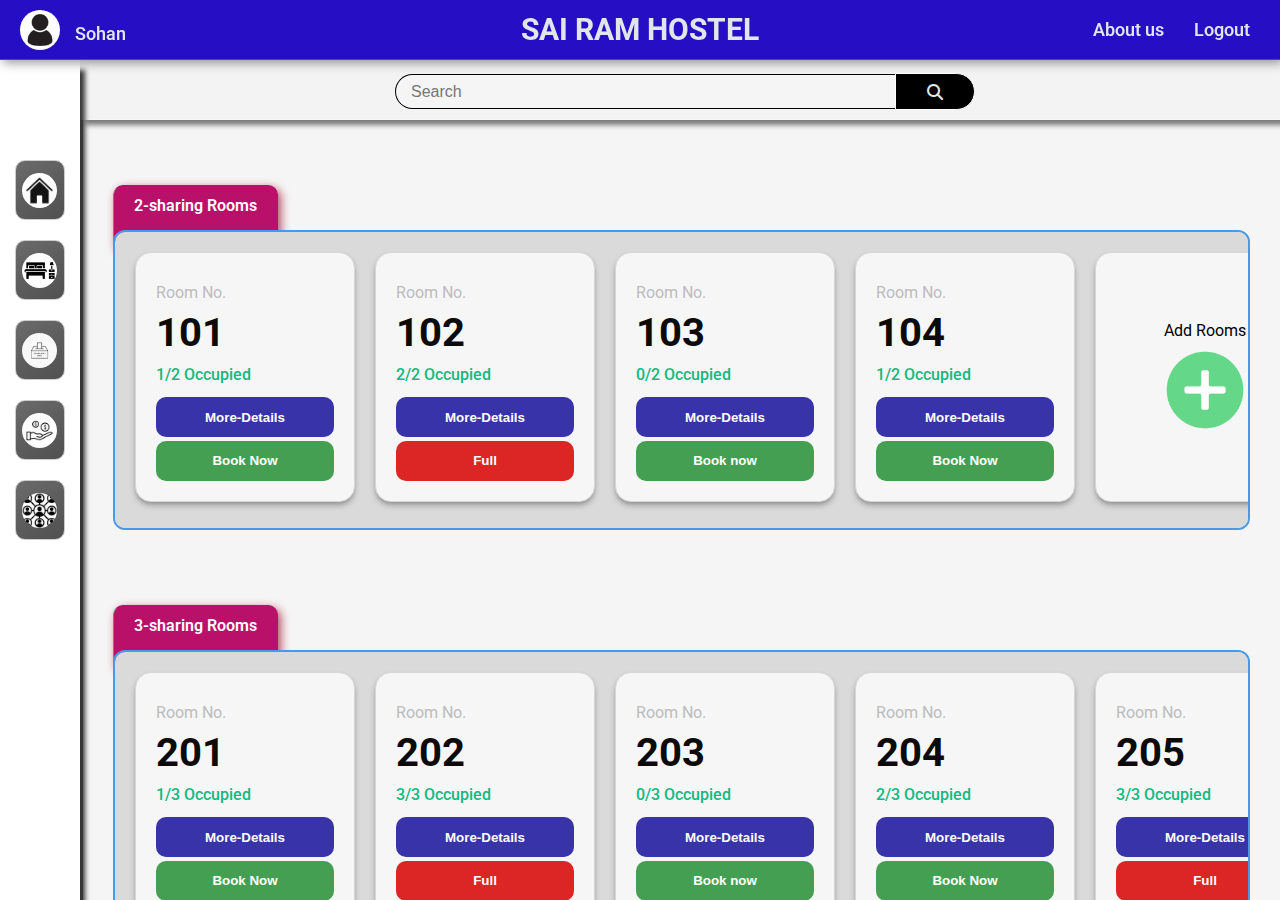
<file: deshboard/index.html>
<!DOCTYPE html>
<html lang="en">

<head>
    <meta charset="UTF-8">
    <meta name="viewport" content="width=device-width, initial-scale=1.0">
    <title>Sai Ram Hostel Rooms</title>
    <link rel="stylesheet" href="style.css">
    <link rel="stylesheet" href="https://cdnjs.cloudflare.com/ajax/libs/font-awesome/6.4.0/css/all.min.css">

</head>

<body>
    <nav>
        <ul class="nav-bar">
            <div class="left">
                <li class="nav-items">
                    <img class="profile-icon"
                        src="profile-icon-design-free-vector.jpg"
                        alt="Profile Icon"><span class="user-name">Sohan</span>
                </li>
            </div>
            <div class="center">
                <li class="nav-items">Sai Ram Hostel</li>
            </div>

            <div class="right">
                <li class="nav-items">
                    <span id="about-us">About us</span>
                </li>
                <li class="nav-items" id="log-out-btn">
                    Logout</li>
            </div>
        </ul>
    </nav>

    <aside class="side-bar">
        <ul>
            <li class="side-bar-items">
                <div class="container">
                    <img class="side-bar-image-icons"
                        src="home-vector-icon.jpg"
                        alt="Rooms Icon">
                    <span class="detail-bar">Home</span>
                </div>
            </li>
            <li class="side-bar-items">
                <div class="container">
                    <img class="side-bar-image-icons"
                        src="rooms-icon-style-free-vector.jpg"
                        alt="Rooms Icon">
                    <span class="detail-bar">Rooms </span>
                </div>
            </li>

            <li class="side-bar-items">
                <div class="container">
                    <img class="side-bar-image-icons"
                        src="OIP.jpeg" alt="Complaint Icon">
                    <span class="detail-bar">Complaint Box </span>
                </div>
            </li>

            <li class="side-bar-items">
                <div class="container">
                    <img class="side-bar-image-icons"
                        src="OIP (1).jpeg" alt="Payment Icon">
                    <span class="detail-bar">Payment </span>
                </div>
            </li>

            <li class="side-bar-items">
                <div class="container">
                    <img class="side-bar-image-icons"
                        src="OIP (3).jpeg" alt="Pooling Icon">
                    <span class="detail-bar">Pooling </span>
                </div>
            </li>
        </ul>
    </aside>

    <div class="search-bg">


        <input type="text" placeholder="Search" class="search-bar">
        <span class="search-icon">
            <i class="fa fa-search"></i>
    
    </div>
    </div>
    <main class="rooms">
       
        <div class="sharing-container">
            <span class="label" style="left: 20px;">2-sharing Rooms</span>

            <div class="scroll-wrapper">
                <div class="diagram-box"> 
    
                    <div class="cards">
                        <div class="room"><span class="room-title">Room No.</span><span class="room-number">101</span></div>
                        <span class="sharing">1/2 Occupied</span>
                        <button class="room-details">More-Details</button>
                        <button class="more-details-btn" onclick="showRoomDetails(101, '1/2 Occupied')">Book Now</button>
                    </div>
                    <div class="cards">
                        <div class="room"><span class="room-title">Room No.</span><span class="room-number">102</span></div>
                        <span class="sharing">2/2 Occupied</span>
                        <button class="room-details">More-Details</button>
                        <button class="more-details-btn" style="background-color: #dc2626;" onclick="showRoomDetails(102, '2/2 Occupied')">Full</button>
                    </div>
                    <div class="cards">
                        <div class="room"><span class="room-title">Room No.</span><span class="room-number">103</span></div>
                        <span class="sharing">0/2 Occupied</span>
                        <button class="room-details">More-Details</button>
                       <button class="more-details-btn">Book now</button> 
                    </div>
                    <div class="cards">
                        <div class="room"><span class="room-title">Room No.</span><span class="room-number">104</span></div>
                        <span class="sharing">1/2 Occupied</span>
                        <button class="room-details">More-Details</button>
                        <button class="more-details-btn" onclick="showRoomDetails(104, '1/2 Occupied')">Book Now</button>
                    </div>
                    <div class="add-cards">
                        <span class="room-add">Add Rooms</span>
                        <span class="add-room" onclick="addRoom()"> <img src = "add_11433316.png" alt="" class="add-icon" >
                        </span>
                    </div>
                    <!-- <div class="cards">
                        <div class="room"><span class="room-title">Room No.</span><span class="room-number">105</span></div>
                        <span class="sharing">2/2 Occupied</span>
                        <button class="room-details">More-Details</button>
                        <button class="more-details-btn" style="background-color: #dc2626;" onclick="showRoomDetails(105, '2/2 Occupied')">Full</button>
                    </div>
                    <div class="cards">
                        <div class="room"><span class="room-title">Room No.</span><span class="room-number">106</span></div>
                        <span class="sharing">0/2 Occupied</span>
                        <button class="room-details">More-Details</button>  
                        <button class="more-details-btn">Book Now</button>
                    </div> -->
                    <!-- <div class="cards">
                        <div class="room"><span class="room-title">Room No.</span><span class="room-number">107</span></div>
                        <span class="sharing">1/2 Occupied</span>
                        <button class="room-details">More-Details</button>
                        <button class="more-details-btn" onclick="showRoomDetails(107, '1/2 Occupied')">Book Now</button>
                    </div>
                    <div class="cards">
                        <div class="room"><span class="room-title">Room No.</span><span class="room-number">108</span></div>
                        <span class="sharing">1/2 Occupied</span>
                        <button class="room-details">More-Details</button>
                        <button class="more-details-btn" onclick="showRoomDetails(108, '1/2 Occupied')">Book Now</button>
                    </div>
                    <div class="cards">
                        <div class="room"><span class="room-title">Room No.</span><span class="room-number">109</span></div>
                        <span class="sharing">0/2 Occupied</span>
                        <button class="room-details">More-Details</button> 
                        <button class="more-details-btn">Book Now</button>
                    </div>
                    <div class="cards">
                        <div class="room"><span class="room-title">Room No.</span><span class="room-number">110</span></div>
                        <span class="sharing">2/2 Occupied</span>
                        <button class="room-details">More-Details</button>
                        <button class="more-details-btn" style="background-color: #dc2626;" onclick="showRoomDetails(110, '2/2 Occupied')">Full</button>
                    </div> -->
                </div>
            </div>
        </div>

        <div class="sharing-container">
            <span class="label" style="left: 20px;">3-sharing Rooms</span> 

            <div class="scroll-wrapper">
                <div class="diagram-box"> 
    
                    <div class="cards">
                        <div class="room"><span class="room-title">Room No.</span><span class="room-number">201</span></div>
                        <span class="sharing">1/3 Occupied</span>
                        <button class="room-details">More-Details</button>
                        <button class="more-details-btn" onclick="showRoomDetails(201, '1/3 Occupied')">Book Now</button>
                    </div>
                    <div class="cards">
                        <div class="room"><span class="room-title">Room No.</span><span class="room-number">202</span></div>
                        <span class="sharing">3/3 Occupied</span>
                        <button class="room-details">More-Details</button>
                        <button class="more-details-btn" style="background-color: #dc2626;" onclick="showRoomDetails(202, '3/3 Occupied')">Full</button>
                    </div>
                    <div class="cards">
                        <div class="room"><span class="room-title">Room No.</span><span class="room-number">203</span></div>
                        <span class="sharing">0/3 Occupied</span>
                        <button class="room-details">More-Details</button>
                       <button class="more-details-btn">Book now</button> 
                    </div>
                    <div class="cards">
                        <div class="room"><span class="room-title">Room No.</span><span class="room-number">204</span></div>
                        <span class="sharing">2/3 Occupied</span>
                        <button class="room-details">More-Details</button>
                        <button class="more-details-btn" onclick="showRoomDetails(204, '2/3 Occupied')">Book Now</button>
                    </div>
                    <div class="cards">
                        <div class="room"><span class="room-title">Room No.</span><span class="room-number">205</span></div>
                        <span class="sharing">3/3 Occupied</span>
                        <button class="room-details">More-Details</button>
                        <button class="more-details-btn" style="background-color: #dc2626;" onclick="showRoomDetails(205, '3/3 Occupied')">Full</button>
                    </div>
                    <div class="cards">
                        <div class="room"><span class="room-title">Room No.</span><span class="room-number">206</span></div>
                        <span class="sharing">0/3 Occupied</span>
                        <button class="room-details">More-Details</button>
                        <button class="more-details-btn">Book Now</button>
                    </div>
                    <div class="cards">
                        <div class="room"><span class="room-title">Room No.</span><span class="room-number">207</span></div>
                        <span class="sharing">1/3 Occupied</span>
                        <button class="room-details">More-Details</button>
                        <button class="more-details-btn" onclick="showRoomDetails(207, '1/3 Occupied')">Book Now</button>
                    </div>
                    <div class="add-cards">
                        <span class="room-add">Add Rooms</span>
                        <span class="add-room" onclick="addRoom()"> <img src = "add_11433316.png" alt="" class="add-icon" >
                        </span>
                    </div>
                </div>
            </div>
        </div>


         <div class="sharing-container">
            <span class="label" style="left: 20px;">4-sharing Rooms</span> 

            <div class="scroll-wrapper">
                <div class="diagram-box"> 
    
                    <div class="cards">
                        <div class="room"><span class="room-title">Room No.</span><span class="room-number">201</span></div>
                        <span class="sharing">1/3 Occupied</span>
                        <button class="room-details">More-Details</button>
                        <button class="more-details-btn" onclick="showRoomDetails(201, '1/3 Occupied')">Book Now</button>
                    </div>
                    <div class="cards">
                        <div class="room"><span class="room-title">Room No.</span><span class="room-number">202</span></div>
                        <span class="sharing">3/3 Occupied</span>
                        <button class="room-details">More-Details</button>
                        <button class="more-details-btn" style="background-color: #dc2626;" onclick="showRoomDetails(202, '3/3 Occupied')">Full</button>
                    </div>
                    <div class="cards">
                        <div class="room"><span class="room-title">Room No.</span><span class="room-number">203</span></div>
                        <span class="sharing">0/3 Occupied</span>
                        <button class="room-details">More-Details</button>
                       <button class="more-details-btn">Book now</button> 
                    </div>
                    <div class="cards">
                        <div class="room"><span class="room-title">Room No.</span><span class="room-number">204</span></div>
                        <span class="sharing">2/3 Occupied</span>
                        <button class="room-details">More-Details</button>
                        <button class="more-details-btn" onclick="showRoomDetails(204, '2/3 Occupied')">Book Now</button>
                    </div>
                    <div class="cards">
                        <div class="room"><span class="room-title">Room No.</span><span class="room-number">205</span></div>
                        <span class="sharing">3/3 Occupied</span>
                        <button class="room-details">More-Details</button>
                        <button class="more-details-btn" style="background-color: #dc2626;" onclick="showRoomDetails(205, '3/3 Occupied')">Full</button>
                    </div>
                    <div class="cards">
                        <div class="room"><span class="room-title">Room No.</span><span class="room-number">206</span></div>
                        <span class="sharing">0/3 Occupied</span>
                        <button class="room-details">More-Details</button>
                        <button class="more-details-btn">Book Now</button>
                    </div>
                    <div class="cards">
                        <div class="room"><span class="room-title">Room No.</span><span class="room-number">207</span></div>
                        <span class="sharing">1/3 Occupied</span>
                        <button class="room-details">More-Details</button>
                        <button class="more-details-btn" onclick="showRoomDetails(207, '1/3 Occupied')">Book Now</button>
                    </div>
                    <div class="add-cards">
                        <span class="room-add">Add Rooms</span>
                        <span class="add-room" onclick="addRoom()"> <img src = "add_11433316.png" alt="" class="add-icon" >
                        </span>
                    </div>
                </div>

            </div>
        </div>
    </main>

</body>

</html>
</file>
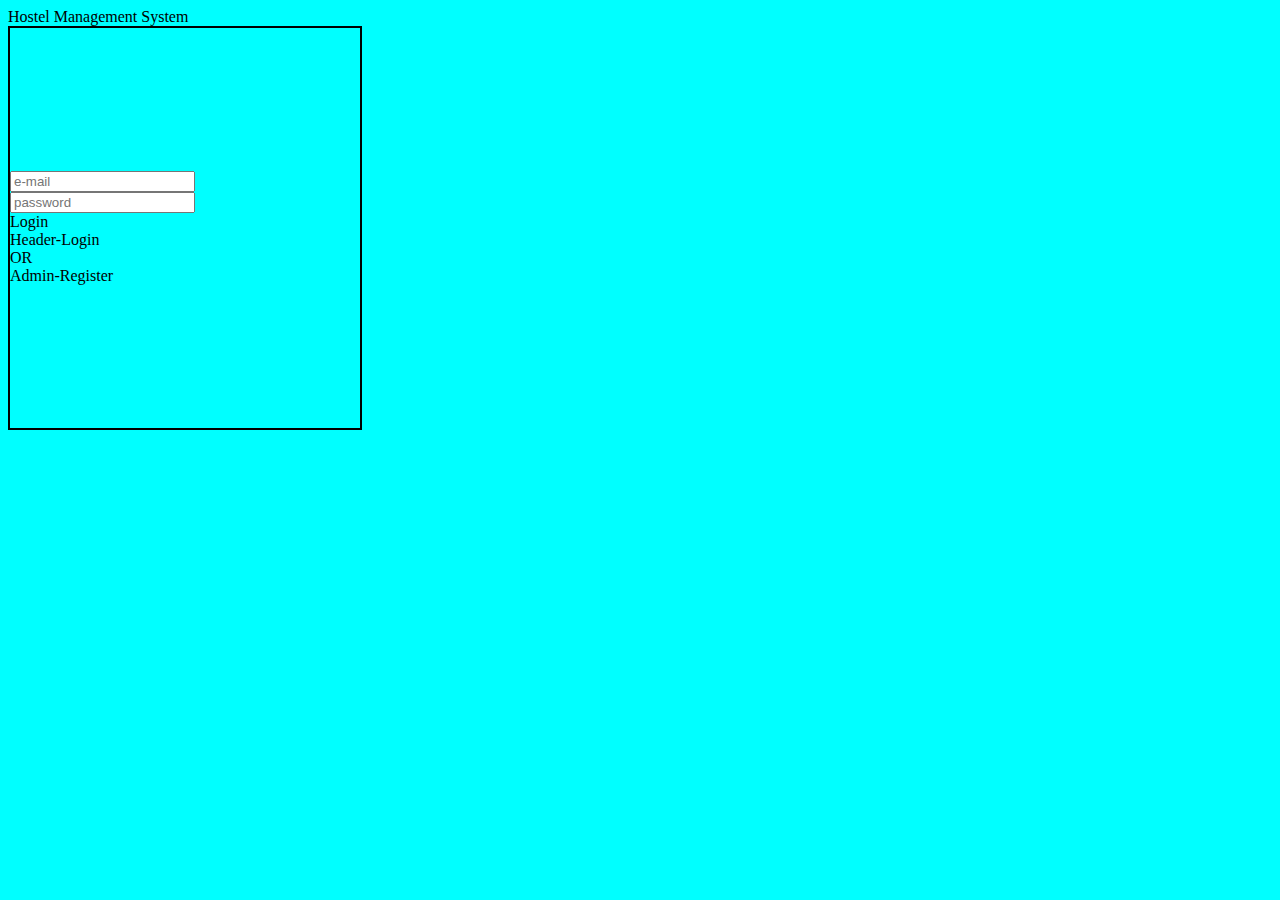
<file: login.html>
<!DOCTYPE html>
<html lang="en">
<head>
    <meta charset="UTF-8">
    <meta name="viewport" content="width=device-width, initial-scale=1.0">
    <link rel="stylesheet" href="login.css">
    <title>Document</title>
</head>
<body>
    <header>
        Hostel Management System
    </header>
    <footer>
        <input type="text" placeholder="e-mail">
        <input type="text" placeholder="password">
     <div class="butn-list">
        <li class="btn">Login</li>
        <li class="btn">Header-Login</li>
          <span>OR</span>
        <li class="btn">Admin-Register</li>
      </div>

    </footer>
</body>
</html>
</file>
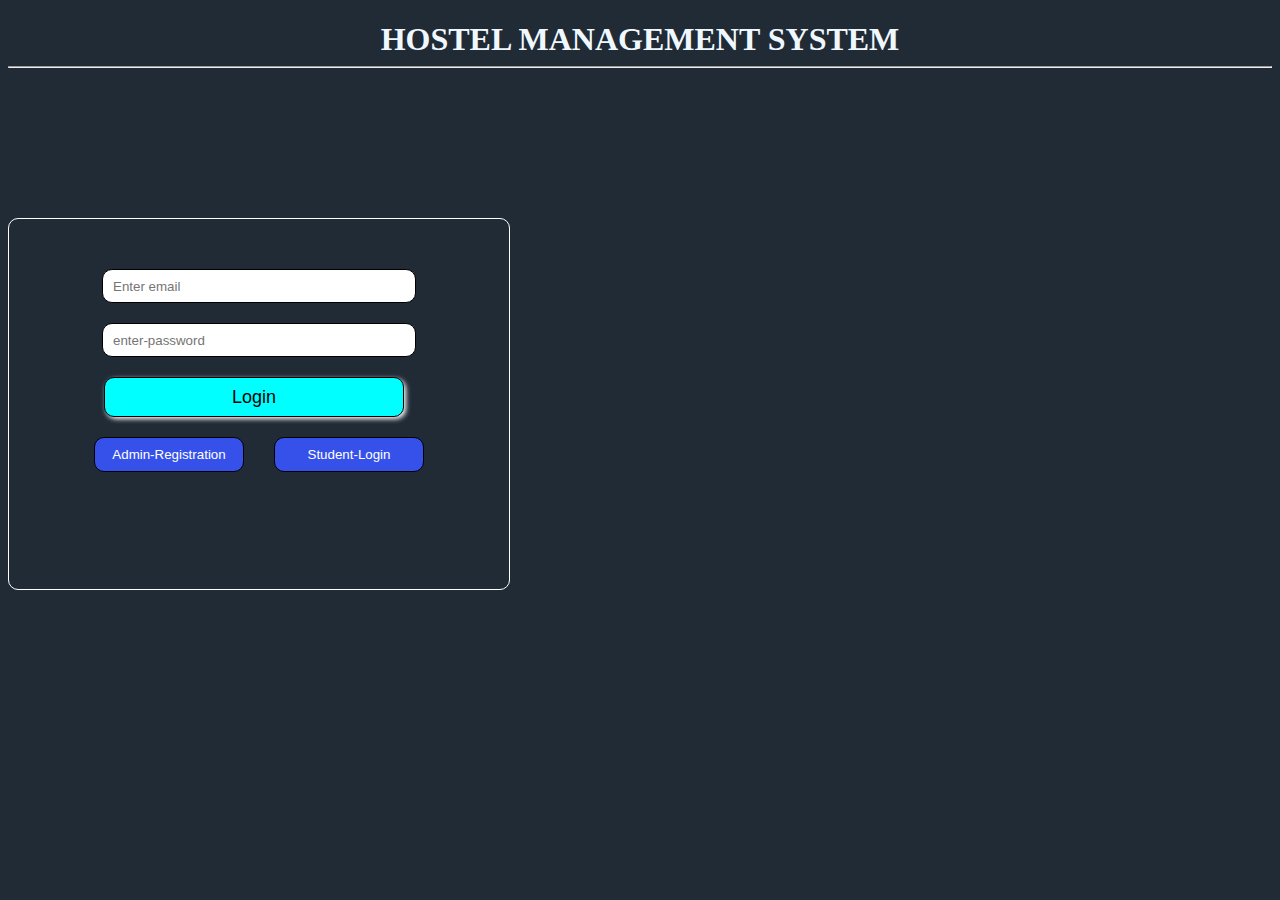
<file: main-page.html>
<!DOCTYPE html>
<html lang="en">
<head>
    <meta charset="UTF-8">
    <meta name="viewport" content="width=device-width, initial-scale=1.0">
    <title>Main-Page</title>
  <link rel="stylesheet" href="main-page-css.css">
</head>
<body>
 <h1 class="main">HOSTEL MANAGEMENT SYSTEM 
    </h1>
    <hr>
      <div class = "form">
    <input type="text" placeholder="Enter email">
    <input type="text" placeholder="enter-password">
<div class="button-form">
     <button class="login">Login</button>
     <div class="admin-buttons">
    <button class="admin-log">Admin-Registration</button>
    <button class="admin-log">Student-Login</button>
    </div>
    </div>
   </div>
</body>
</html>
</file>
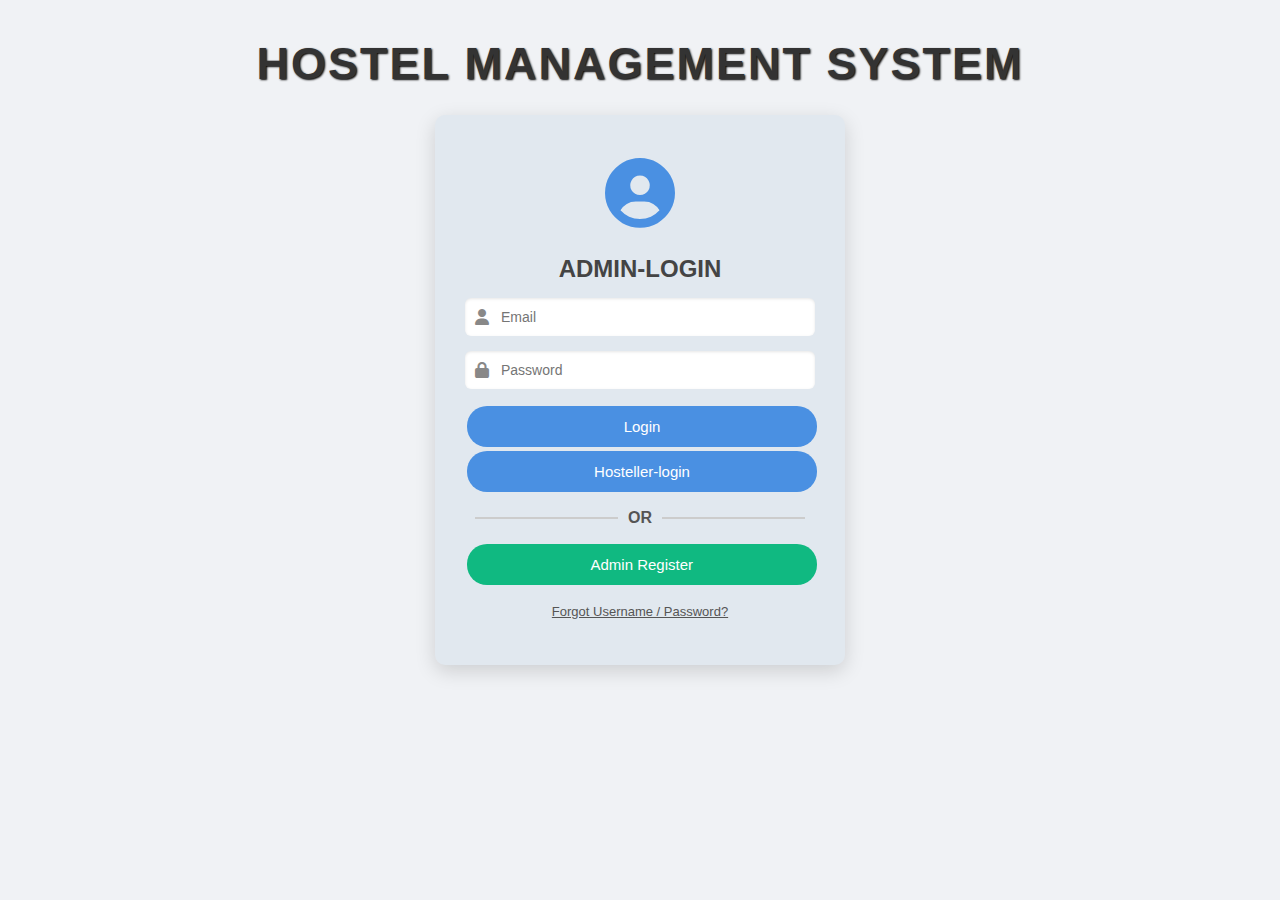
<file: mainpage/MAIN.html>
<!DOCTYPE html>
<html lang="en">
<head>
  <meta charset="UTF-8">
  <meta name="viewport" content="width=device-width, initial-scale=1.0">
  <title>ADMIN Login</title>
  <link rel="stylesheet" href="MAINCSS.css">
  <link rel="stylesheet" href="https://cdnjs.cloudflare.com/ajax/libs/font-awesome/6.4.0/css/all.min.css">
</head>
<body>
    <h1>HOSTEL MANAGEMENT SYSTEM</h1>
  <div class="login-container">
    <div class="avatar">
      <i class="fa fa-user-circle"></i>
    </div>
    <h2>ADMIN-LOGIN</h2>
    
    <form>
        <div>
      <div class="input-box">
        <i class="fa fa-user"></i>
        <input type="text" placeholder="Email" required>
        </div>
        <div class="input-box">
        <i class="fa fa-lock"></i>
        <input type="password" placeholder="Password" required>
      </div>
      <button type="submit" class="btn">Login</button>
      <button type="submit" class="btn1">Hosteller-login</button>
      <div class="divider">OR</div>
      <div class="btn2">
      <a>Admin Register</a>
      </div>

      <div class="forgot">
        <a href="#">Forgot Username / Password?</a>
      </div>
    </form>
  </div>

</body>
</html>
</file>
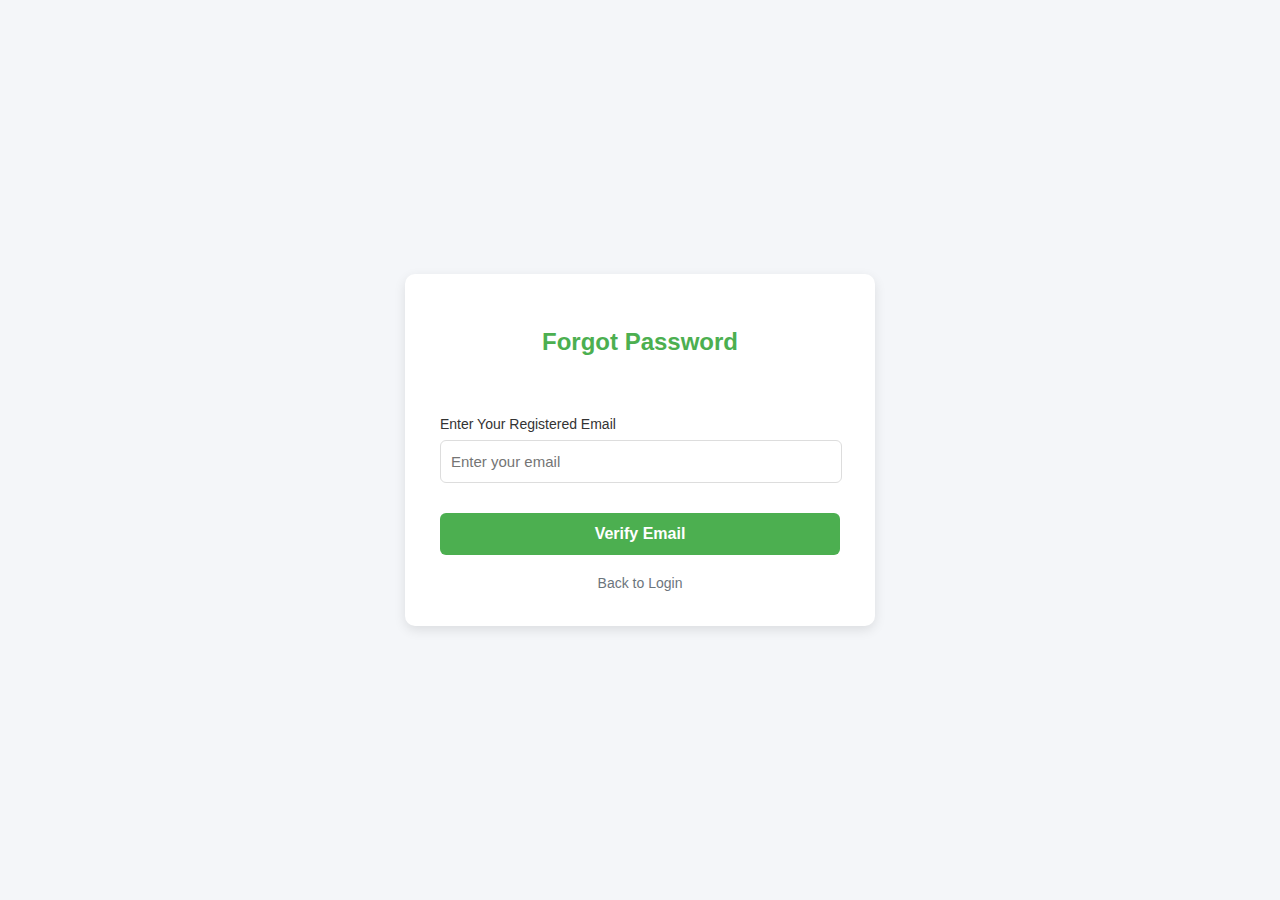
<file: HostelManagement/src/main/resources/static/adminLoginPage/forgotPassword.html>
<!DOCTYPE html>
<html lang="en">
<head>
    <meta charset="UTF-8">
    <meta name="viewport" content="width=device-width, initial-scale=1.0">
    <title>Forgot Password | Hostel Management</title>
    <style>
        :root {
            --primary-color: #4CAF50;
            --primary-hover: #45a049;
            --background-color: #f4f6f9;
            --text-color: #333;
            --box-shadow: 0 4px 12px rgba(0,0,0,0.1);
            --border-radius: 10px;
        }

        body {
            background-color: var(--background-color);
            font-family: 'Segoe UI', Tahoma, Geneva, Verdana, sans-serif;
            margin: 0;
            display: flex;
            justify-content: center;
            align-items: center;
            min-height: 100vh;
        }

        .forgot-container {
            max-width: 400px;
            width: 90%;
            background: white;
            padding: 35px;
            border-radius: var(--border-radius);
            box-shadow: var(--box-shadow);
            transition: all 0.3s ease;
        }

        h2 {
            text-align: center;
            color: var(--primary-color);
            margin-bottom: 25px;
            font-weight: 600;
        }

        .input-group {
            margin-bottom: 20px;
        }

        label {
            display: block;
            font-weight: 500;
            margin-bottom: 8px;
            color: var(--text-color);
            font-size: 14px;
        }

        input {
            width: calc(100% - 20px);
            padding: 12px 10px;
            border: 1px solid #ddd;
            border-radius: 6px;
            font-size: 15px;
            transition: border-color 0.3s;
        }

        input:focus {
            border-color: var(--primary-color);
            outline: none;
            box-shadow: 0 0 0 1px var(--primary-color);
        }

        .btn {
            width: 100%;
            padding: 12px;
            background: var(--primary-color);
            border: none;
            border-radius: 6px;
            color: white;
            cursor: pointer;
            font-size: 16px;
            font-weight: bold;
            margin-top: 10px;
            transition: background-color 0.3s ease, transform 0.1s;
        }

        .btn:hover {
            background: var(--primary-hover);
        }

        .btn:active {
            transform: translateY(1px);
        }

        .message {
            text-align: center;
            margin-bottom: 15px;
            padding: 10px;
            border-radius: 6px;
            font-weight: 600;
            opacity: 0;
            transition: opacity 0.3s ease;
        }

        .message.show {
            opacity: 1;
        }

        .success {
            color: #155724;
            background-color: #d4edda;
            border: 1px solid #c3e6cb;
        }

        .error {
            color: #721c24;
            background-color: #f8d7da;
            border: 1px solid #f5c6cb;
        }

        .back-link {
            display: block;
            text-align: center;
            margin-top: 20px;
            color: #6c757d;
            text-decoration: none;
            font-size: 14px;
            transition: color 0.3s;
        }

        .back-link:hover {
            color: var(--primary-color);
            text-decoration: underline;
        }
    </style>
</head>
<body>

<div class="forgot-container">
    <h2>Forgot Password</h2>

    <div id="messageArea" class="message"></div>

    <div id="emailStep">
        <div class="input-group">
            <label for="email">Enter Your Registered Email</label>
            <input type="email" id="email" placeholder="Enter your email" required>
        </div>
        <button class="btn" id="verifyEmailBtn">Verify Email</button>
    </div>

    <div id="resetStep" style="display: none;">
        <p style="text-align: center; color: #666; font-size: 14px; margin-bottom: 15px;">
            **Password must be 8 characters or more.**
        </p>
        <div class="input-group">
            <label for="password">New Password</label>
            <input type="password" id="password" placeholder="Enter new password" required>
        </div>

        <div class="input-group">
            <label for="confirmPassword">Confirm Password</label>
            <input type="password" id="confirmPassword" placeholder="Confirm password" required>
        </div>

        <button class="btn" id="resetPasswordBtn">Reset Password</button>
    </div>

    <a href="/hostel/login" class="back-link">Back to Login</a>
</div>

<script>
const verifyEmailBtn = document.getElementById("verifyEmailBtn");
const resetPasswordBtn = document.getElementById("resetPasswordBtn");
const messageArea = document.getElementById("messageArea");
const emailStep = document.getElementById("emailStep");
const resetStep = document.getElementById("resetStep");

function showMessage(msg, type) {
    messageArea.textContent = msg;
    messageArea.className = `message ${type} show`;
    setTimeout(() => {
        messageArea.classList.remove('show');
    }, 5000); 
}

verifyEmailBtn.addEventListener("click", async () => {
    const email = document.getElementById("email").value.trim();
    if (!email) { showMessage("Please enter your email.", "error"); return; }

    const response = await fetch("/hostel/api/verify-email", {
        method: "POST",
        headers: { "Content-Type": "application/json" },
        body: JSON.stringify({ email })
    });

    const data = await response.json();
    if (data.status === "success") {
        showMessage(data.message || "Email verified. Please reset your password.", "success");
        emailStep.style.display = "none";
        resetStep.style.display = "block";
    } else {
        showMessage(data.message || "Email verification failed.", "error");
    }
});

resetPasswordBtn.addEventListener("click", async () => {
    const email = document.getElementById("email").value.trim();
    const password = document.getElementById("password").value.trim();
    const confirmPassword = document.getElementById("confirmPassword").value.trim();

    if (!password || !confirmPassword) { 
        showMessage("Please fill out both password fields.", "error"); 
        return; 
    }
    if (password.length < 8) {
        showMessage("Password must be 8 characters or more.", "error");
        return;
    }

    if (password !== confirmPassword) {
        showMessage("Passwords do not match.", "error");
        return;
    }

    const response = await fetch("/hostel/api/reset-password", {
        method: "POST",
        headers: { "Content-Type": "application/json" },
        body: JSON.stringify({ email, password, confirmPassword })
    });

    const data = await response.json();
    if (data.status === "success") {
        showMessage(data.message || "Password reset successful!", "success");
  
        resetStep.innerHTML = `<p class="success" style="padding: 15px; margin-bottom: 10px;">Password reset successful! You can now log in.</p>
                               <a href="/hostel/login" class="btn" style="text-decoration: none; display: block;">Go to Login</a>`;
    } else {
        showMessage(data.message || "Password reset failed. Please try again.", "error");
    }
});
</script>
</body>
</html>
</file>
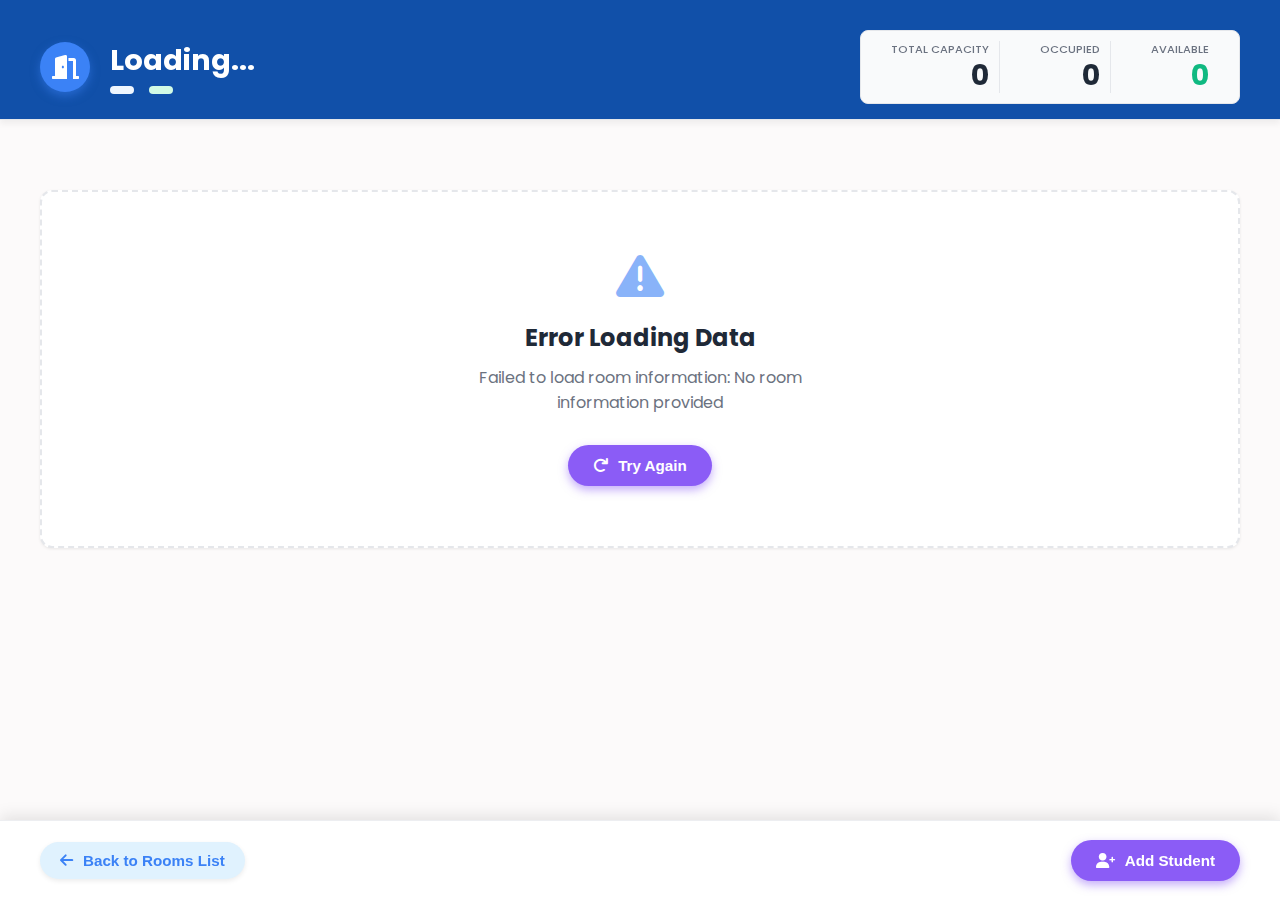
<file: HostelManagement/src/main/resources/static/HostlerList/hostelerList.html>
<!DOCTYPE html>
<html lang="en">
<head>
    <meta charset="UTF-8">
    <meta name="viewport" content="width=device-width, initial-scale=1.0">
    <title>Room Students - Hostel Management</title>
    <link rel="stylesheet" href="https://cdnjs.cloudflare.com/ajax/libs/font-awesome/6.0.0-beta3/css/all.min.css">
    <link href="https://fonts.googleapis.com/css2?family=Poppins:wght@300;400;500;600;700&display=swap" rel="stylesheet">
    <style>
        * {
            margin: 0;
            padding: 0;
            box-sizing: border-box;
        }

        :root {
            --primary-color: #3b82f6; 
            --accent-color: #8b5cf6; 
            --secondary-color: #10b981; 
            --danger-color: #ef4444; 
            --text-primary: #1f2937; 
            --text-secondary: #6b7280; 
            --border-color: #e5e7eb; 
            --shadow-light: 0 1px 3px rgba(0, 0, 0, 0.08);

            --header-height: 120px;
            --bottom-action-area: 80px; 
        }

        body {
            font-family: 'Poppins', sans-serif;
            background: #f4f6f9; 
            height: 100vh;
            overflow: hidden; 
        }

        .room-students-container {
            width: 100vw; 
            max-width: none;
            height: 100vh;
            margin: 0;
            background: #fcfafa;
            display: flex;
            flex-direction: column;
        }

        .room-header {
            position: fixed;
            top: 0;
            left: 0;
            right: 0;
            z-index: 100;
            
            background: #1150a9;
            border-bottom: 1px solid var(--border-color);
            padding: 30px 40px;
            display: flex;
            justify-content: space-between;
            align-items: center;
            flex-wrap: wrap;
            gap: 30px;
            box-shadow: 0 4px 6px rgba(0, 0, 0, 0.05); 
            height: var(--header-height); 
        }

        .room-basic-info {
            display: flex;
            align-items: center;
            gap: 20px;
        }

        .room-icon {
            width: 50px; height: 50px; border-radius: 50%; background: var(--primary-color); 
            display: flex; align-items: center; justify-content: center; color: white; font-size: 1.5rem;
            box-shadow: 0 4px 10px rgba(59, 130, 246, 0.5); 
        }

        .room-details h1 {
            font-size: 1.8rem; font-weight: 700; color: white; margin-bottom: 4px;
        }

        .room-meta {
            display: flex; gap: 15px; align-items: center; flex-wrap: wrap;
        }

        .sharing-type {
            background: #eff6ff; color: var(--primary-color); padding: 4px 12px; border-radius: 9999px; 
            font-size: 0.8rem; font-weight: 600;
        }

        .room-status {
            display: flex; align-items: center; gap: 6px; font-size: 0.8rem; font-weight: 500; 
            padding: 4px 12px; border-radius: 9999px;
            transition: all 0.3s;
        }

        .room-status i {
            font-size: 0.5rem;
        }

        .room-status.available {
            background: #d1fae5; color: #065f46;
        }
        
        .room-status.full {
            background: #fee2e2; 
            color: #991b1b; 
        }

        .room-occupancy {
            display: flex; flex-direction: row; gap: 20px; padding: 0; border: none; box-shadow: none;
        }

        .occupancy-info {
            display: flex; gap: 30px; text-align: right; border: 1px solid var(--border-color); 
            border-radius: 8px; padding: 10px 20px; background-color: #f9fafb;
            transition: box-shadow 0.3s, background-color 0.3s;
        }

        .occupancy-info:hover {
            box-shadow: 0 2px 8px rgba(0, 0, 0, 0.1);
            background-color: #ffffff;
        }

        .occupancy-item {
            display: flex; flex-direction: column; padding: 0 10px;
        }

        .occupancy-item:not(:last-child) {
            border-right: 1px solid var(--border-color);
        }

        .occupancy-item .label {
            font-size: 0.7rem; font-weight: 500; color: var(--text-secondary); text-transform: uppercase;
        }

        .occupancy-item .value {
            font-size: 1.8rem; font-weight: 700; color: var(--text-primary); line-height: 1.2;
        }

        .occupancy-item .value.available {
            color: var(--secondary-color);
        }

        .main-content-scroll {
            padding-top: var(--header-height); 
            padding-bottom: var(--bottom-action-area); 
            flex-grow: 1;
            overflow-y: auto; 
            width: 100%;
        }

        .students-section {
            padding: 40px 40px; 
        }

        .students-list {
            display: flex;
            flex-direction: column;
            gap: 15px;
        }

        /* --- Empty State Styling --- */
        .empty-state-card {
            display: flex;
            flex-direction: column;
            align-items: center;
            justify-content: center;
            text-align: center;
            padding: 60px 20px;
            margin-top: 30px;
            background: #ffffff;
            border: 2px dashed var(--border-color);
            border-radius: 12px;
            box-shadow: var(--shadow-light);
        }

        .empty-icon {
            font-size: 3rem;
            color: var(--primary-color);
            margin-bottom: 20px;
            opacity: 0.6;
        }

        .empty-title {
            font-size: 1.5rem;
            font-weight: 700;
            color: var(--text-primary);
            margin-bottom: 10px;
        }

        .empty-message {
            font-size: 1rem;
            color: var(--text-secondary);
            margin-bottom: 30px;
            max-width: 400px;
        }

        .empty-action-btn {
            background: var(--secondary-color);
            box-shadow: 0 4px 10px rgba(16, 185, 129, 0.4);
        }
        
        .empty-action-btn:hover {
            background: #059669;
            box-shadow: 0 6px 15px rgba(16, 185, 129, 0.6);
            transform: translateY(-2px); 
        }

        .fixed-footer-bar {
            position: fixed;
            bottom: 0;
            left: 0;
            right: 0;
            z-index: 150;
            height: var(--bottom-action-area); 
            padding: 0 40px; 
            background: rgba(255, 255, 255, 0.85); 
            backdrop-filter: blur(10px); 
            -webkit-backdrop-filter: blur(10px);
            border-top: 1px solid rgba(229, 231, 235, 0.7); 
            box-shadow: 0 -4px 15px rgba(0, 0, 0, 0.1); 
            display: flex;
            justify-content: space-between; 
            align-items: center;
        }
        
        .action-btn {
            border: none;
            padding: 10px 20px; 
            border-radius: 9999px; 
            cursor: pointer;
            font-size: 0.95rem; 
            font-weight: 600;
            display: inline-flex;
            align-items: center;
            gap: 10px;
            transition: background 0.2s, box-shadow 0.2s, transform 0.2s;
            position: static; 
        }
        
        .floating-action-btn {
            background: var(--accent-color); 
            color: white;
            padding: 12px 25px; 
            box-shadow: 0 4px 10px rgba(139, 92, 246, 0.5); 
        }

        .floating-action-btn:hover {
            background: #7c3aed; 
            box-shadow: 0 6px 15px rgba(139, 92, 246, 0.7);
            transform: translateY(-2px); 
        }

        .back-floating-btn {
            background: #e0f2fe; 
            color: var(--primary-color); 
            box-shadow: 0 2px 5px rgba(0, 0, 0, 0.08);
        }

        .back-floating-btn:hover {
            background: #bae6fd; 
            color: #1e40af; 
            transform: translateY(-1px);
        }

        .student-card {
            background: #f8f8f8;
            border: 1px solid var(--border-color);
            border-radius: 10px;
            overflow: hidden;
            box-shadow: var(--shadow-light);
            transition: box-shadow 0.3s, border-color 0.3s;
        }

        .student-card:hover {
            box-shadow: 0 4px 12px rgba(0, 0, 0, 0.1);
            border-color: #cfd8e3;
        }

        .student-card-header {
            display: flex;
            align-items: center;
            padding: 15px 20px;
            cursor: pointer;
            user-select: none;
            transition: background-color 0.2s;
        }

        .student-card-header:hover:not(.empty-bed .student-card-header) {
            background-color: #f9fafb;
        }

        .profile-icon {
            width: 40px; height: 40px; border-radius: 50%; background: var(--primary-color);
            display: flex; align-items: center; justify-content: center; color: white;
            font-size: 1.2rem; 
            margin-right: 15px; flex-shrink: 0; 
        }

        .student-basic-info {
            flex-grow: 1;
        }

        .student-name {
            font-size: 1.1rem; font-weight: 600; color: var(--text-primary);
        }

        .student-meta {
            display: flex; align-items: center; gap: 15px; margin-top: 2px;
        }

        .student-id {
            font-size: 0.85rem; color: var(--text-secondary);
        }

        .dropdown-arrow {
            margin-left: auto; color: var(--text-secondary); font-size: 0.9rem;
            transition: transform 0.3s;
        }

        .dropdown-arrow.rotated {
            transform: rotate(180deg); color: var(--primary-color);
        }

        .student-details {
            max-height: 0;
            overflow: hidden;
            transition: max-height 0.3s ease-in-out, padding 0.3s ease-in-out;
            padding: 0 20px;
            background: #e4e5e6;
        }

        .student-details.expanded {
            max-height: 500px;
            padding: 20px;
            border-top: 1px solid var(--border-color);
        }

        .details-grid {
            display: grid;
            grid-template-columns: repeat(auto-fit, minmax(200px, 1fr));
            gap: 20px 30px;
        }

        .detail-item {
            display: flex; flex-direction: column;
        }

        .detail-item.full-width {
            grid-column: 1 / -1;
        }

        .detail-label {
            font-size: 0.7rem; font-weight: 600; color: var(--text-secondary);
            text-transform: uppercase; margin-bottom: 4px;
        }

        .detail-value {
            font-size: 0.95rem; font-weight: 500; color: var(--text-primary);
        }

        .detail-value a {
            text-decoration: none; color: var(--primary-color); font-weight: 500;
        }

        .contact-info {
            display: flex; align-items: center; gap: 8px;
        }

        .detail-value.status-present {
            color: var(--secondary-color); 
            font-weight: 700;
        }

        .detail-value.status-absent {
            color: var(--danger-color); 
            font-weight: 700;
        }
        
        .detail-value.status-pending {
            color: #f59e0b; 
            font-weight: 700;
        }
        
        .detail-value.status-active {
            color: var(--secondary-color);
            font-weight: 500;
        }
        
        .detail-value.status-inactive {
            color: var(--danger-color);
            font-weight: 500;
        }

        .student-card.empty-bed .profile-icon {
            background: #f3f4f6 !important; color: #9ca3af !important;
        }

        .student-card.empty-bed .student-card-header {
            cursor: default; background-color: #fafbfd;
        }

        .student-card.empty-bed .student-name {
            color: #9ca3af !important; font-style: italic;
        }

        .student-card.empty-bed .dropdown-arrow {
            display: none;
        }

        .loading-state {
            text-align: center;
            padding: 50px 20px;
            color: #666;
        }

        .loading-state i {
            font-size: 3rem;
            margin-bottom: 20px;
            color: var(--primary-color);
        }

        .notification {
            position: fixed;
            top: 20px;
            right: 20px;
            padding: 15px 25px;
            border-radius: 8px;
            color: white;
            font-weight: 600;
            z-index: 1000;
            animation: slideIn 0.3s ease;
        }

        .notification-success { background: #28a745; }
        .notification-error { background: #dc3545; }
        .notification-info { background: #17a2b8; }

        @keyframes slideIn {
            from { transform: translateX(100%); opacity: 0; }
            to { transform: translateX(0); opacity: 1; }
        }
        
        @media (max-width: 768px) {
            :root {
                --header-height: 140px; 
                --bottom-action-area: 70px; 
            }

            .room-header {
                flex-direction: column;
                align-items: flex-start;
                padding: 15px 20px;
                height: auto; 
            }

            .main-content-scroll {
                 padding-top: var(--header-height); 
                 padding-bottom: var(--bottom-action-area);
            }
            
            .students-section {
                padding: 20px;
            }

            .fixed-footer-bar {
                padding: 0 20px; 
            }

            .action-btn {
                padding: 10px 18px; 
                font-size: 0.9rem;
            }

            .floating-action-btn {
                padding: 10px 20px;
            }
            
            .room-occupancy {
                justify-content: space-between;
                width: 100%;
                margin-top: 10px;
            }

            .occupancy-info {
                gap: 15px;
            }
        }
    </style>
</head>
<body>
    <div class="room-students-container">
        
        <div class="room-header" id="roomHeader">
            <div class="room-basic-info">
                <div class="room-icon">
                    <i class="fas fa-door-open"></i>
                </div>
                <div class="room-details">
                    <h1 class="room-number" id="roomNumberDisplay">Loading...</h1>
                    <div class="room-meta">
                        <span class="sharing-type" id="sharingTypeDisplay"></span>
                        <span class="room-status available" id="roomStatusDisplay"></span>
                    </div>
                </div>
            </div>
            <div class="room-occupancy">
                <div class="occupancy-info">
                    <div class="occupancy-item">
                        <span class="label">Total Capacity</span>
                        <span class="value total-capacity" id="totalCapacity">0</span>
                    </div>
                    <div class="occupancy-item">
                        <span class="label">Occupied</span>
                        <span class="value occupied-count" id="occupiedCount">0</span>
                    </div>
                    <div class="occupancy-item">
                        <span class="label">Available</span>
                        <span class="value available available-count" id="availableCount">0</span>
                    </div>
                </div>
            </div>
        </div>

        <div class="main-content-scroll">
            <div class="students-section">
                <!-- Loading State -->
                <div id="loadingState" class="loading-state">
                    <i class="fas fa-spinner fa-spin"></i>
                    <h3>Loading Student Information...</h3>
                    <p>Please wait while we fetch the details</p>
                </div>

                <!-- Students List -->
                <div class="students-list" id="studentsList" style="display: none;">
                    <!-- Dynamic content will be injected here -->
                </div>
            </div>
        </div>

        <div class="fixed-footer-bar">
            <button class="action-btn back-floating-btn" onclick="goBack()">
                <i class="fas fa-arrow-left"></i> Back to Rooms List
            </button>

            <button class="action-btn floating-action-btn" onclick="addStudent()">
                <i class="fas fa-user-plus"></i> Add Student
            </button>
        </div>
    </div>

    <script>
        // Global variables
        let roomData = {};
        let studentsData = [];

        // Initialize when page loads
        document.addEventListener('DOMContentLoaded', function() {
            console.log('Page loaded, fetching room data...');
            loadRoomData();
        });

        // Load room data from URL parameters and fetch hosteler list
        async function loadRoomData() {
            try {
                // Get room details from URL parameters
                const urlParams = new URLSearchParams(window.location.search);
                roomData = {
                    roomId: urlParams.get('roomId'),
                    roomNumber: urlParams.get('roomNumber'),
                    floorNumber: urlParams.get('floorNumber'),
                    sharingType: urlParams.get('sharingType'),
                    sharingTypeId: urlParams.get('sharingTypeId')
                };

                console.log('Room details from URL:', roomData);

                if (!roomData.roomId) {
                    throw new Error('No room information provided');
                }

                // Update room header immediately
                updateRoomHeader(roomData);
                
                // Fetch hosteler data from API
                await fetchHostelerData();

            } catch (error) {
                console.error('Error loading room data:', error);
                showError('Failed to load room information: ' + error.message);
            }
        }

        // Fetch hosteler data from API
        async function fetchHostelerData() {
            try {
                console.log('Fetching hosteler data from API...');
                
                const queryParams = new URLSearchParams({
                    roomId: roomData.roomId,
                    roomNumber: roomData.roomNumber,
                    floorNumber: roomData.floorNumber,
                    sharingType: roomData.sharingType,
                    sharingTypeId: roomData.sharingTypeId
                }).toString();

                const response = await fetch(`/api/auth/hostler-lists?${queryParams}`, {
                    method: 'GET',
                    credentials: 'include',
                    headers: {
                        'Content-Type': 'application/json',
                    }
                });

                console.log('API Response status:', response.status);

                if (!response.ok) {
                    throw new Error(`HTTP error! status: ${response.status}`);
                }

                const responseData = await response.json();
                console.log('API Response data:', responseData);

                if (responseData.status === 'success') {
                    // Process the response data
                    processApiResponse(responseData);
                    showNotification('Student data loaded successfully', 'success');
                } else {
                    throw new Error(responseData.message || 'Failed to load student data');
                }

            } catch (error) {
                console.error('Error fetching hosteler data:', error);
                showError('Error loading student details: ' + error.message);
            }
        }

        // Process API response and update UI
        function processApiResponse(responseData) {
            const roomInfo = responseData.roomInfo;
            studentsData = responseData.hostlers || [];
            
            // Update room information with API data
            if (roomInfo) {
                roomData = { ...roomData, ...roomInfo };
                updateRoomHeader(roomData);
            }

            // Hide loading state
            document.getElementById('loadingState').style.display = 'none';
            document.getElementById('studentsList').style.display = 'flex';

            // Render students
            renderStudents();
        }

        // Update room header with current data
        function updateRoomHeader(roomInfo) {
            document.getElementById('roomNumberDisplay').textContent = `Room ${roomInfo.roomNumber || roomInfo.roomNumber}`;
            document.getElementById('sharingTypeDisplay').textContent = `${roomInfo.sharingTypeName || roomInfo.sharingType} (${roomInfo.sharingCapacity || 0} Beds)`;
            
            // Update occupancy
            const occupied = studentsData.length;
            const totalCapacity = roomInfo.sharingCapacity || 0;
            const available = totalCapacity - occupied;

            document.getElementById('totalCapacity').textContent = totalCapacity;
            document.getElementById('occupiedCount').textContent = occupied;
            document.getElementById('availableCount').textContent = available;

            // Update room status
            const statusElement = document.getElementById('roomStatusDisplay');
            statusElement.classList.remove('available', 'full');
            
            if (available > 0) {
                statusElement.classList.add('available');
                statusElement.innerHTML = '<i class="fas fa-circle"></i> Available';
            } else {
                statusElement.classList.add('full');
                statusElement.innerHTML = '<i class="fas fa-circle"></i> Full';
            }
        }

        // Create student card HTML
        function createStudentCard(student) {
            // Determine class and icon based on payment status
            let feeClass = '';
            let feeIcon = '';
            if (student.paymentStatus === "Paid") {
                feeClass = 'status-present';
                feeIcon = 'fas fa-check-circle';
            } else if (student.paymentStatus === "Pending") {
                feeClass = 'status-pending';
                feeIcon = 'fas fa-clock';
            } else {
                 feeClass = 'status-absent';
                 feeIcon = 'fas fa-times-circle';
            }
            
            // Determine class and icon for active status
            const activeStatusText = student.isActive ? 'Active' : 'Inactive';
            const activeStatusClass = student.isActive ? 'status-active' : 'status-inactive';
            const activeStatusIcon = student.isActive ? 'fas fa-user-check' : 'fas fa-user-times';
            
            // Format dates
            const joinDate = student.joinDate ? new Date(student.joinDate).toLocaleDateString() : 'N/A';
            const dob = student.dateOfBirth ? new Date(student.dateOfBirth).toLocaleDateString() : 'N/A';
            
            return `
                <div class="student-card">
                    <div class="student-card-header" onclick="toggleStudentDetails(this)">
                        <div class="profile-icon">
                            <i class="fas fa-user"></i>
                        </div>
                        <div class="student-basic-info">
                            <div class="student-name">${student.studentName || 'N/A'}</div>
                            <div class="student-meta">
                                <span class="student-id">ID: ${student.studentId || 'N/A'}</span>
                            </div>
                        </div>
                        <div class="dropdown-arrow">
                            <i class="fas fa-chevron-down"></i>
                        </div>
                    </div>
                    <div class="student-details">
                        <div class="details-grid">
                            <div class="detail-item">
                                <span class="detail-label">Student ID</span>
                                <span class="detail-value">${student.studentId || 'N/A'}</span>
                            </div>
                            <div class="detail-item">
                                <span class="detail-label">Date of Birth</span>
                                <span class="detail-value">${dob}</span>
                            </div>
                            <div class="detail-item">
                                <span class="detail-label">Join Date</span>
                                <span class="detail-value">${joinDate}</span>
                            </div>
                            <div class="detail-item">
                                <span class="detail-label">Payment Status</span>
                                <span class="detail-value ${feeClass}">
                                    <i class="${feeIcon}"></i> ${student.paymentStatus || 'Pending'}
                                </span>
                            </div>
                            <div class="detail-item">
                                <span class="detail-label">Active Status</span>
                                <span class="detail-value ${activeStatusClass}">
                                    <i class="${activeStatusIcon}"></i> ${activeStatusText}
                                </span>
                            </div>
                            ${student.bloodGroup ? `
                            <div class="detail-item">
                                <span class="detail-label">Blood Group</span>
                                <span class="detail-value">${student.bloodGroup}</span>
                            </div>` : ''}
                            
                            <div class="detail-item full-width">
                                <span class="detail-label">Email</span>
                                <a href="mailto:${student.studentEmail}" class="detail-value contact-info">
                                    <i class="fas fa-envelope"></i> ${student.studentEmail || 'N/A'}
                                </a>
                            </div>
                            <div class="detail-item">
                                <span class="detail-label">Student Phone</span>
                                <a href="tel:${student.studentPhone ? student.studentPhone.replace(/[^0-9+]/g, '') : ''}" class="detail-value contact-info">
                                    <i class="fas fa-mobile-alt"></i> ${student.studentPhone || 'N/A'}
                                </a>
                            </div>
                            ${student.parentName ? `
                            <div class="detail-item">
                                <span class="detail-label">Parent Name</span>
                                <span class="detail-value contact-info">
                                    <i class="fas fa-users"></i> ${student.parentName}
                                </span>
                            </div>` : ''}
                            ${student.parentPhone ? `
                            <div class="detail-item">
                                <span class="detail-label">Parent Phone</span>
                                <a href="tel:${student.parentPhone.replace(/[^0-9+]/g, '')}" class="detail-value contact-info">
                                    <i class="fas fa-phone-alt"></i> ${student.parentPhone}
                                </a>
                            </div>` : ''}
                        </div>
                    </div>
                </div>
            `;
        }

        // Create empty bed card
        function createEmptyBedCard() {
            return `
                <div class="student-card empty-bed">
                    <div class="student-card-header">
                        <div class="profile-icon">
                            <i class="fas fa-bed"></i>
                        </div>
                        <div class="student-basic-info">
                            <div class="student-name">Available Bed</div>
                            <div class="student-meta">
                                <span class="student-id">Status: Vacant</span>
                            </div>
                        </div>
                        <div class="dropdown-arrow">
                            <i class="fas fa-chevron-down"></i>
                        </div>
                    </div>
                </div>
            `;
        }

        // Render students list
        function renderStudents() {
            const listContainer = document.getElementById('studentsList');
            const totalCapacity = roomData.sharingCapacity || 0;
            const occupiedCount = studentsData.length;
            const availableBeds = totalCapacity - occupiedCount;
            let listHTML = '';

            if (occupiedCount === 0) {
                // Render empty state
                listHTML = `
                    <div class="empty-state-card">
                        <i class="fas fa-users-slash empty-icon"></i>
                        <h2 class="empty-title">No Students Assigned to Room ${roomData.roomNumber}</h2>
                        <p class="empty-message">This room is completely vacant. Click the button below to assign the first student.</p>
                        <button class="action-btn floating-action-btn empty-action-btn" onclick="addStudent()">
                            <i class="fas fa-user-plus"></i> Add First Student
                        </button>
                    </div>
                `;
            } else {
                // Render student cards
                studentsData.forEach(student => {
                    listHTML += createStudentCard(student);
                });

                // Render available bed cards
                for (let i = 0; i < availableBeds; i++) {
                    listHTML += createEmptyBedCard();
                }
            }
            
            listContainer.innerHTML = listHTML;
        }

        // Toggle student details
        function toggleStudentDetails(header) {
            const card = header.parentElement;
            
            if (card.classList.contains('empty-bed')) {
                return;
            }

            const details = card.querySelector('.student-details');
            const arrow = header.querySelector('.dropdown-arrow');
            const isExpanded = details.classList.contains('expanded');
            
            // Collapse all other expanded cards
            document.querySelectorAll('.student-details.expanded').forEach(expandedDetails => {
                if (expandedDetails !== details) {
                    expandedDetails.classList.remove('expanded');
                    expandedDetails.parentElement.querySelector('.dropdown-arrow').classList.remove('rotated');
                }
            });
            
            // Toggle current card
            if (!isExpanded) {
                details.classList.add('expanded');
                arrow.classList.add('rotated');
            } else {
                details.classList.remove('expanded');
                arrow.classList.remove('rotated');
            }
        }

        // Navigation functions
        function goBack() {
            window.location.href = '/hostel/dashboard';
        }

        function addStudent() {
            showNotification(`Add student functionality for Room ${roomData.roomNumber} would open here`, 'info');
        }

        // Utility functions
        function showNotification(message, type) {
            const notification = document.createElement('div');
            notification.className = `notification notification-${type}`;
            notification.textContent = message;
            document.body.appendChild(notification);

            setTimeout(() => {
                notification.remove();
            }, 3000);
        }

        function showError(message) {
            document.getElementById('loadingState').style.display = 'none';
            document.getElementById('studentsList').style.display = 'block';
            document.getElementById('studentsList').innerHTML = `
                <div class="empty-state-card">
                    <i class="fas fa-exclamation-triangle empty-icon"></i>
                    <h2 class="empty-title">Error Loading Data</h2>
                    <p class="empty-message">${message}</p>
                    <button class="action-btn floating-action-btn empty-action-btn" onclick="loadRoomData()">
                        <i class="fas fa-redo"></i> Try Again
                    </button>
                </div>
            `;
        }
    </script>
</body>
</html>
</file>
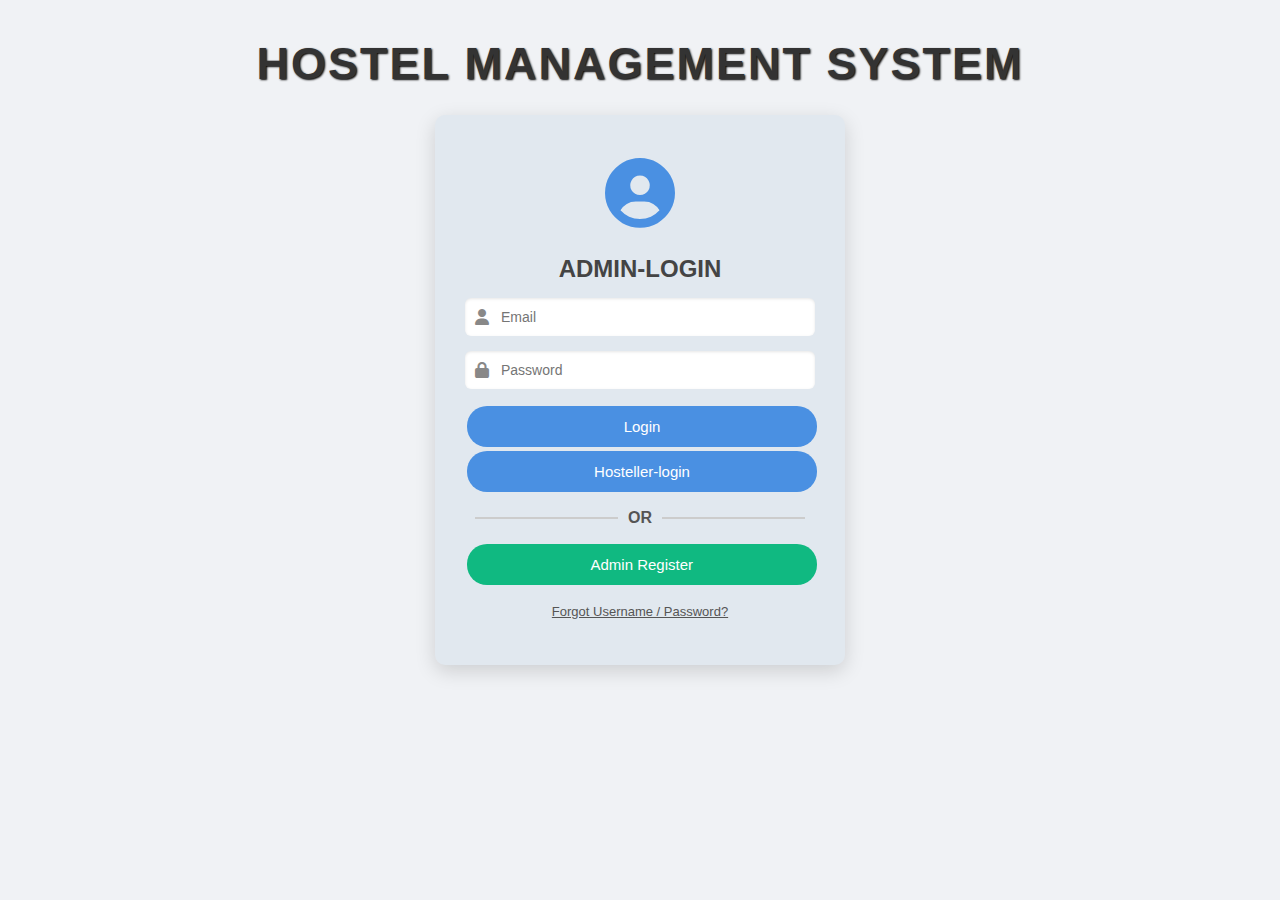
<file: HostelManagement/src/main/resources/static/mainpage/MAIN.html>
<!DOCTYPE html>
<html lang="en">
<head>
  <meta charset="UTF-8">
  <meta name="viewport" content="width=device-width, initial-scale=1.0">
  <title>ADMIN Login</title>
  <link rel="stylesheet" href="/mainpage/MAINCSS.css">
  <link rel="stylesheet" href="https://cdnjs.cloudflare.com/ajax/libs/font-awesome/6.4.0/css/all.min.css">
  <style>
    #errorMessage {
      color: red;
      margin-bottom: 10px;
      font-weight: bold;
      display: none;
    }
  </style>
</head>
<body>
<h1>HOSTEL MANAGEMENT SYSTEM</h1>
<div class="login-container">
  <div id="errorMessage"></div>
  <div class="avatar">
    <i class="fa fa-user-circle"></i>
  </div>
  <h2>ADMIN-LOGIN</h2>

  <form id="loginForm">
    <div class="input-box">
      <i class="fa fa-user"></i>
      <input type="text" id="email" placeholder="Email" required>
    </div>
    <div class="input-box">
      <i class="fa fa-lock"></i>
      <input type="password" id="password" placeholder="Password" required>
    </div>

    <button type="submit" class="btn">Login</button>
    <button type="submit" class="btn1">Hosteller-login</button>
    <div class="divider">OR</div>
    <div class="btn2">
      <a>Admin Register</a>
    </div>

    <div class="forgot">
      <a href="#">Forgot Username / Password?</a>
    </div>
  </form>
</div>

<script>
  const form = document.getElementById('loginForm');
  const errorDiv = document.getElementById('errorMessage');

  form.addEventListener('submit', function(event) {
  event.preventDefault();
  errorDiv.style.display = "none"; // hide error initially
  errorDiv.style.color = "red"; // reset color

  const email = document.getElementById('email').value.trim();
  const password = document.getElementById('password').value.trim();
  const emailRegex = /^[^\s@]+@[^\s@]+\.[^\s@]+$/;
  const passwordRegex = /^(?=.*\d).{6,}$/;

  if (!emailRegex.test(email)) {
    errorDiv.textContent = "Invalid email format!";
    errorDiv.style.display = "block";
    return;
  }

  if (!passwordRegex.test(password)) {
    errorDiv.textContent = "Password must be at least 6 characters and include a number!";
    errorDiv.style.display = "block";
    return;
  }

  errorDiv.textContent = "Form is valid! Submitting...";
  errorDiv.style.color = "green";
  errorDiv.style.display = "block";
});

</script>
</body>
</html>
</file>
<file: deshboard/style.css>
@import url('https://fonts.googleapis.com/css2?family=Roboto:wght@100;300;400;500;700;900&display=swap');
* {
    box-sizing: border-box;
}

html, body {
    height: 100%;
    overflow-y: hidden;
    overflow-x: hidden;
    scroll-behavior: auto;
}

body {
    font-family: "Roboto", sans-serif;
    margin: 0;
    background-color:whitesmoke;
    color: #E0E6EB;
}

.nav-items {
    list-style: none;
    color: #E0E6EB;
    transition: all 0.3s ease;
}

.nav-bar {
    position: fixed;
    display: flex;
    justify-content: space-between;
    align-items: center;
    background-color: rgb(38, 14, 196);
    height: 60px;
    width: 100%;
    top: 0;
    left: 0;
    margin: 0;
    padding: 0 10px;
    box-shadow: 3px 3px 10px rgba(0, 0, 0, 0.4);
    border-bottom: 1px solid #4B5563;
    z-index: 1000;
}

.left {
    margin-left: 0px;
    margin-top: 5px;
    cursor: pointer;
    display: flex;
    align-items: center;
    font-size: 18px;
    font-weight: 550;
    width: 130px;
    height: 55px;
    top: 0px;
    padding-left: 0px;
    transition: all 0.3s ease;
    padding-left: 10px;
}

.left:hover {
    top: 0px;
    margin-top: 0px;
    border-radius: 10px;
    background-color: #4a4a4a;
    transform: translateY(-0px) translateX(0px);
}

.user-name
{
    position: relative;
    top: -10px;
    padding-left: 0px;
}
.profile-icon { 	
    height: 40px;
    width: 40px;
    border-radius: 50%;
    margin-right: 15px;
    position: static;
}

.center {
    position: absolute;
    left: 150px;
    right: 150px;
    text-align: center;
    font-size: 30px;
    color: #E0E6EB;
    font-weight: bolder;
    text-transform: uppercase;
}

.right {
    position: relative;
    display: flex;
    gap: 30px;
    right: 20px;
    cursor: pointer;
    transition: all 0.3s ease;
    font-size: 18px;
    font-weight: 550;
}

#about-us,
#log-out-btn {
    transition: color 0.3s ease, text-decoration 0.3s ease, font-weight 0.3s ease;
}

#about-us:hover {
    text-decoration: underline;
    color: #32cf4c;
}

#log-out-btn:hover {
    text-decoration: underline;
    font-weight: bold;
    color: #EF4444;
}

.side-bar {
    position: fixed;
    top: 60px;
    left: 0;
    display: flex;
    flex-direction: column;
    background-color: white;
    min-height: calc(100vh - 60px);
    width: 80px;
    padding-top: 100px;
    z-index: 900;
    border-right: 1px solid white;
    box-shadow: 5px 10px 5px rgb(54, 53, 53);
}

.side-bar ul {
    list-style: none;
    padding: 0;
    margin: 0;
    display: flex;
    flex-direction: column;
    align-items: center;
    gap: 20px;
}

.side-bar-items {
    list-style: none;
    position: relative;
    cursor: pointer;
}

.container {
  position: relative;
  display: flex;
  align-items: center;
  justify-content: center;
  margin-bottom: 0;
  width: 50px;
  height: 60px;
  border-radius: 10px;
  border: 1px solid #ccc;
  background: linear-gradient(145deg, #6b6b6b, #505050);
    transition: all 0.3s ease;
}

.container:hover {
  transform: translateY(-4px) rotateX(5deg) rotateY(5deg);

}

.side-bar-image-icons {
    border-radius: 50%;
    height: 35px;
    width: 35px;
    transition: transform 0.3s ease;
}
.search-bg {
    background-color: #f3f3f3;
    width: calc(100% - 80px);
    height: 65px;
    position: fixed;
    top: 55px;
    left: 80px;
    border-bottom: 1px solid rgb(246, 246, 246);
    box-shadow: 5px 5px 5px rgba(0, 0, 0, 0.5);
    display: flex;
    flex-direction: row;
    padding-top: 19px;
    z-index: 899;
    justify-content: center;
}
.search-input-group {
    position: fixed;
    top: 80px;
    left: 95px;
    width: calc(100% - 110px);
    max-width: 680px;
    z-index: 900;
    display: flex;
    height: 41px;
}
.search-icon {
    height: 37px;
    width: 80px;
    margin-top: -1px;
    background-color: black;
    border-top-right-radius: 20px;
    border-bottom-right-radius: 20px;
    border: 1px solid white;
    padding-left: 25px;
    padding-right: 25px;
    padding-top: 5px;
    padding-bottom: 5px;
    display: flex;
    align-items: center;
    justify-content: center;
    cursor: pointer;
    transition: border 0.3s ease;
}
.search-bar {
    border: 1px solid black;
    color:black;
    min-width: 100px;
    max-width: 500px;
    background-color: whitesmoke;
    padding: 15px;
    font-size: 16px;
    border-top-left-radius: 20px;
    border-bottom-left-radius: 20px;
    margin-left: 10px;
    flex-grow: 1;
    height: 35px;
    border-right: none;
    outline: none;
    transition: border 0.3s ease;
}
.search-bar:focus {
    border: 1px solid blue;
    border-right: none;
    box-shadow: none;
}


.search-icon:hover {
    border: 1px solid rgb(2, 2, 8);
}
.detail-bar {
    background-color: #6e6d6c;
    color: white;
    padding: 5px 10px;
    border-radius: 8px;
    margin-left: 8px;
    white-space: nowrap;
    opacity: 0;
    transform: translateX(-10px);
    transition: all 0.3s ease; 	
    pointer-events: none;
    position: absolute;
    left: 50px;
}

.container:hover .detail-bar {
    opacity: 1;
    transform: translateX(0);
}

.container:hover .side-bar-image-icons {
    transform: scale(1.1);
}

main.rooms{
    padding: 20px;
    margin-left: 80px;
    margin-top: 60px;
    height: calc(100vh - 60px); 
    width: calc(100% - 80px);
    overflow-y: auto;
    color: #E0E6EB;
    position: relative;
    border-left: 3px solid #4B5563;
    padding-top: 120px;
    padding-bottom: 80px;
}

.label {
    position: absolute;
    left: 10px;
    color: white;
    margin-bottom: 30px;
    border: 1px solid #b9106a;
    background-color: #b9106a;
    width: fit-content;
    height: 30px;
    text-align: center;
    padding-top: 5px;
    border-top-left-radius: 10px;
    border-top-right-radius: 10px;
    padding-top: 10px;
    padding-bottom: 50px;
    padding-left: 20px;
    padding-right: 20px;
    font-weight: 600;
    margin-left: 10px;
    margin-top: 5px;
    border-left: 	1px solid grey;
    box-shadow:3px 3px 10px #b84d5f;
}

.scroll-wrapper {
    position: relative;
    width: 100%;
    margin-top: 30px;
    margin-bottom: 30px;
}

.diagram-box {
    height: 300px;
    width: 100%;
    border: 2px solid #4799eb;
    position: relative;
    border-radius: 12px;
    box-shadow: 10 10px 15px -3px rgba(0, 0, 0, 0.4), 0 4px 6px -2px rgba(0, 0, 0, 0.2);
    display: flex;
    flex-direction: row;
    scroll-behavior: smooth;
    overflow-x: scroll; 
    overflow-y: hidden;
    background-color: #dadadb;
    padding: 20px;
    margin-top: 50px;
    gap: 20px;
}
.scroll-btn:hover {
    background-color: #141517;
}

.scroll-btn.left-btn {
    left: 5px;
}

.scroll-btn.right-btn {
    right: 5px;
}

.scroll-btn.hidden {
    opacity: 0;
    pointer-events: none;
}

.rooms{
    display: flex;
    flex-direction: column;
    gap: 40px;
}

.cards {
    width: 220px;
    height: 250px; 
    padding: 20px;
    border-radius: 16px;
    background-color: #f6f6f7;
    border: 1px solid #d7d7d8; 
    box-shadow: 0 4px 6px -1px rgba(0, 0, 0, 0.3), 0 2px 4px -2px rgba(0, 0, 0, 0.15); 
    display: flex;
    flex-direction: column;
    justify-content: space-between;
    flex-shrink: 0;
    transition: transform 0.3s ease-in-out;
    margin-left: 0;
}
.room-title
{
    color: #bbbcbc;
}
.cards:hover {
    transform: translateY(-5px) scale(1.02);
    box-shadow: 0 10px 15px -3px rgba(79, 70, 229, 0.4), 0 4px 6px -2px rgba(79, 70, 229, 0.3); 
}

.room {
    margin-top: 10px;
    display: flex;
    flex-direction: column;
    gap: 5px;
}

.room-number {
    margin-top: 2px;
    font-size: 40px;
    color: #0c0a0a;
    font-weight: 700;
}

.sharing {
    margin-top: 5px;
    margin-bottom: 10px;
    color: #10b981;
    font-weight: 500;
    position: static;
}
.sharing-container
{
    left: 10px;
    position: center;
    margin-left: 10px;
    margin-right: 10px;
}
.room-details {
    width: 100%;
    height: 40px;
    border: none;
    border-radius: 10px;
    color: white;
    font-weight: 600;
    cursor: pointer;
    transition: background-color 0.2s;
    background-color: #3933a9;
}

.more-details-btn {
    width: 100%;
    height: 40px;
    border: none;
    border-radius: 10px;
    background-color: rgb(69, 159, 83);
    color: white;
    font-weight: 600;
    cursor: pointer;
    transition: background-color 0.2s;
}

.more-details-btn:hover {
    background-color: rgb(10, 171, 83);
}
.add-icon{
    background-color: #f6f6f7;
    color: white;
    height: 80px;

    width: 80px;
    margin-top: 10px;
    cursor: pointer;
}
.add-cards{
    width: 220px;
    height: 250px; 
    padding: 20px;
    border-radius: 16px;
    background-color: #f6f6f7;
    border: 1px solid #d7d7d8; 
    box-shadow: 0 4px 6px -1px rgba(0, 0, 0, 0.3), 0 2px 4px -2px rgba(0, 0, 0, 0.15); 
    display: flex;
    flex-direction: column;
    justify-content: space-between;
    flex-shrink: 0;
    transition: transform 0.3s ease-in-out;
    margin-left: 0;
    align-items: center;
    justify-content: center;

}
.add-cards:hover {
    transform: translateY(-5px) scale(1.02);
    box-shadow: 0 10px 15px -3px rgba(79, 70, 229, 0.4), 0 4px 6px -2px rgba(79, 70, 229, 0.3); 
}
.room-add
{
    color:black;
}
</file>
<file: login.css>
body
{
    background-color: aqua;
}
footer{
    align-content: center;
    border: 2px solid black;
    min-height: 400px;
    max-width: 350px;
}
</file>
<file: main-page-css.css>
body{
    background-color: rgb(32, 43, 54);
    align-items: center;
    text-align: center;
}
h1
{
    color: aliceblue;
    margin-bottom: 0px;
}
.form
{
    height: 300px;
    align-items: center;
    text-align: center;
    align-content: center;
    border: 1px solid white;
    align-items: center;
    align-content: center;
    display: flex;
    flex-wrap: wrap;
    flex-direction: column;
    padding-top: 10px;
    width: 500px;
    right: 50px;
    margin-top: 150px;
    padding-top: 50px;
    padding-bottom: 20px;
    border-radius: 10px;
}
input{
    height: 30px;
    width: 300px;
    border-radius: 10px;
    border: 1px solid;
    margin-bottom: 20px;
    padding-left: 10px;
}
.button-form
{
   display: flex;
   flex-wrap: wrap;
   flex-direction: column;  
}
.login
{
    margin-bottom: 20px;
    height: 40px;
    border: 1px solid black;
    border-radius: 10px;
    font-size: 18px;
    color: black;
    box-shadow:2px 2px 5px white;
    background-color: aqua;
    width: 300px;
    margin-left:10px;
}
.admin-buttons
{
    display: flex;
    flex-wrap: wrap;
    flex-direction: row;
    column-gap: 30px;
}
.admin-log
{
    width: 150px;
    height: 35px;
    background-color: rgb(54, 81, 234);
    color: white;
    border-radius: 10px;
    border: 1px solid black;
}
img{
    width: 500px;
    padding-top: 20px;
    display: inline-block;
    position: fixed;
    left: 20px;
}
</file>
<file: mainpage/MAINCSS.css>
body {
  background: #f0f2f5;
  display: flex;
  justify-content: center;
  align-items: center;    
  flex-direction: column;  
  font-family: "Roboto", sans-serif;
}

h1 {
  text-align: center;
  color: #333;
  font-size: 45px;
  text-transform: uppercase;
  letter-spacing: 2px;
  text-shadow: black 1px 1px 2px;
  margin-bottom: 25px;
}

.login-container {
  background: #e1e8ef;
  width: 350px;
  height: 470px;
  padding: 40px 30px;
  border-radius: 10px;
  box-shadow: 0px 6px 20px rgba(0,0,0,0.15);
  text-align: center;
}

.avatar {
  font-size: 70px;
  color: #4a90e2;
  margin-bottom: 10px;
}

.login-container h2 {
  margin-bottom: 15px;
  color: #444;
  font-weight: 600;
}

.input-box {
  display: flex;
  align-items: center;
  margin: 15px 0;
  background: #fff;
  border-radius: 6px;
  padding: 10px;
  transition: all 0.3s ease;
  box-shadow: inset 0 1px 3px rgba(0,0,0,0.1);
}

.input-box i {
  color: #888;
  margin-right: 10px;
}

.input-box input {
  border: none;
  outline: none;
  width: 100%;
  font-size: 14px;
  color: #333;
}
.input-box  :hover {
  transform: scale(1.02);
}

.options {
  text-align: left;
  margin: 10px 0 20px 5px;
  font-size: 13px;
  color: #555;
}

.btn, .btn1, .btn2 {
  width: 100%;
  background: #4a90e2;
  color: white;
  padding: 12px;
  margin: 2px;
  border: none;
  border-radius: 20px;
  cursor: pointer;
  font-size: 15px;
  text-decoration: none;
  display: inline-block;
  transition: background-color 0.3s ease, transform 0.2s ease, box-shadow 0.2s ease;
}

.btn:hover, .btn1:hover, .btn2:hover {
  background-color: #357ab8;     
  transform: scale(1.01);        
  box-shadow: 0 4px 12px rgba(0,0,0,0.2); 
}
 .btn2:hover {
  background-color:#10b981;     
  transform: scale(1.01);        
  box-shadow: 0 4px 12px rgba(0,0,0,0.2); 
}
.btn2 {
  background: #10b981; 
   width: 93%;
   padding-right: 12px;
  margin-right: 12px;
  border: none;
  border-radius: 20px;
  cursor: pointer;
  font-size: 15px;
  text-decoration: none;
  display: inline-block;
  transition: background-color 0.3s ease, transform 0.2s ease, box-shadow 0.2s ease;

}


.forgot {
  margin-top: 15px;
  text-align: center;

  
}

.forgot a {
  text-decoration: underline;
  font-size: 13px;
  color: #555;
  transition: transform 0.3s ease-in-out;     
  transform: scale(1.0);         
}
.forgot a:hover {
  text-decoration: underline;
  color: #357ab8;     
}
.forgot:hover {
  text-decoration: underline;    
  transform: scale(1.05);        
  
}
.divider {
  display: flex;
  align-items: center;
  justify-content: center;
  text-align: center;
  color: #555;
  font-weight: bold;
  margin: 15px 0;
}

.divider::before,
.divider::after {
  content: "";
  flex: 1;
  border-bottom: 2px solid #ccc;
  margin: 0 10px;
}
</file>
